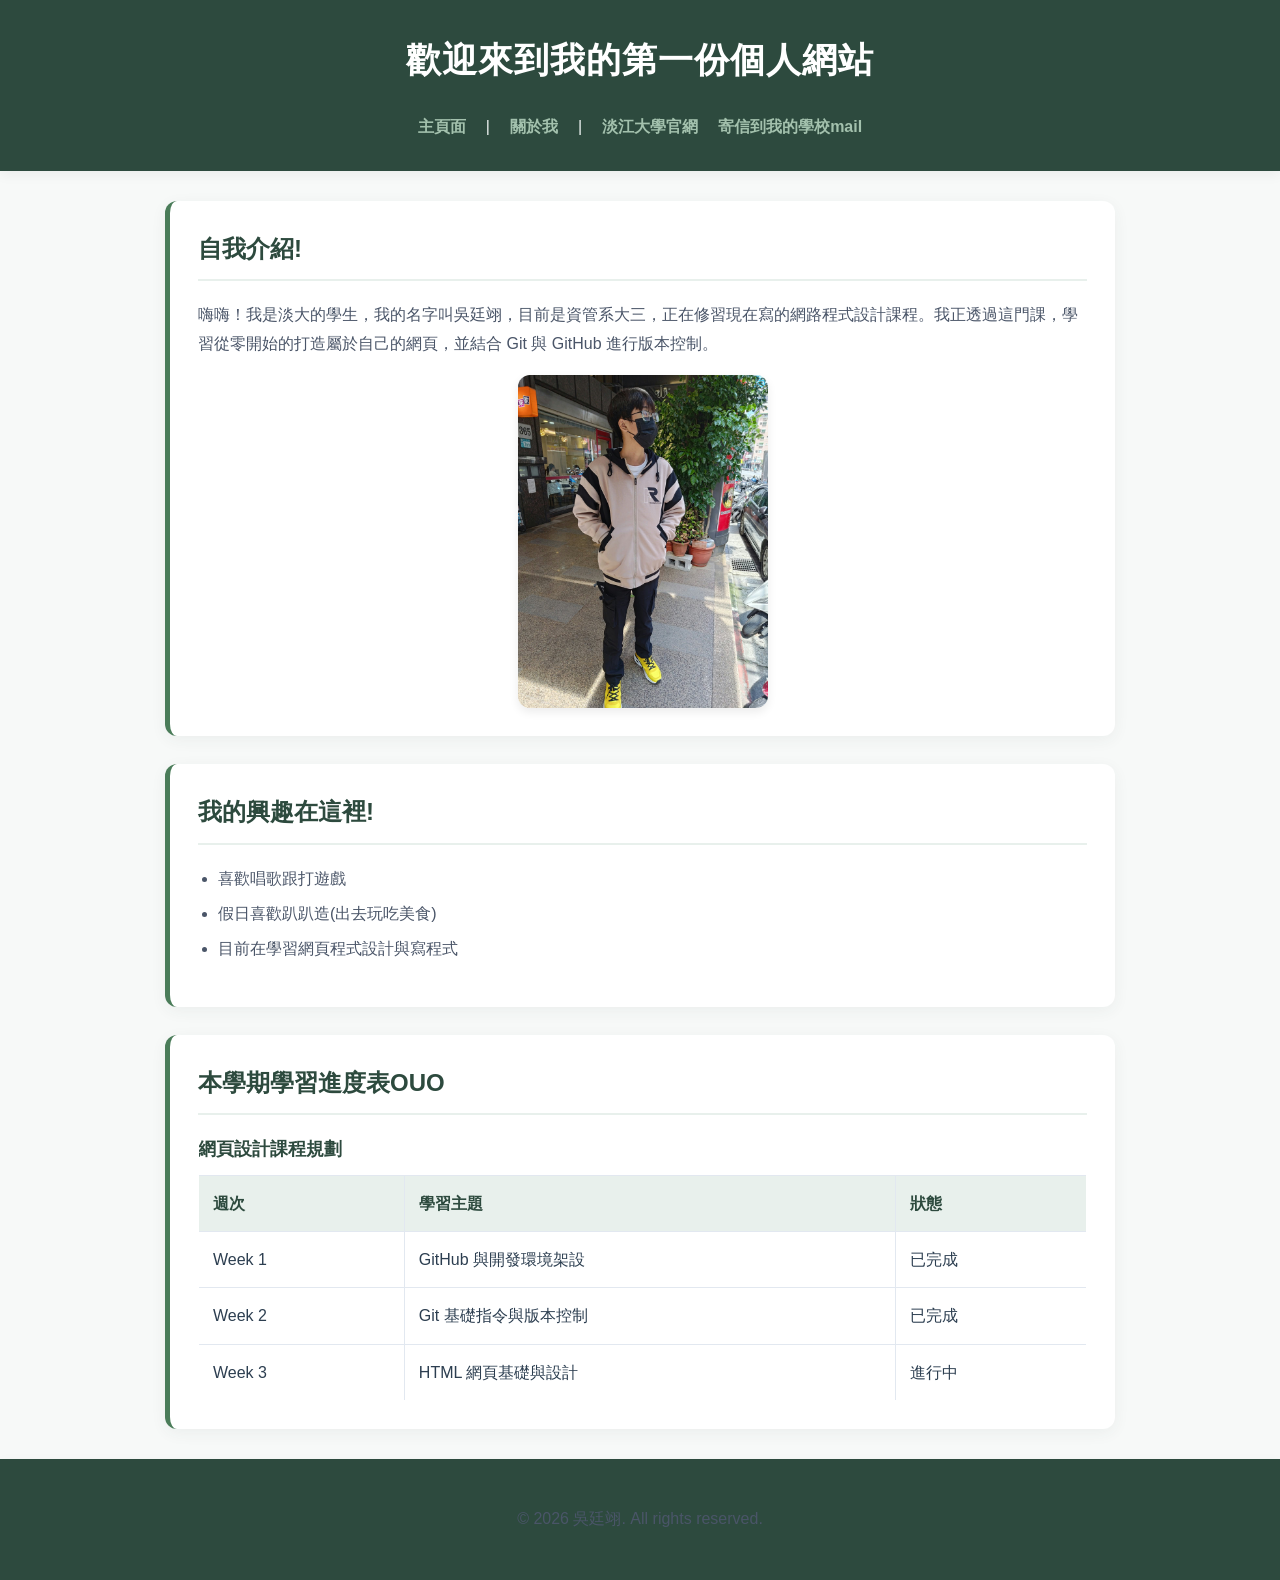
<file: index.html>
<!DOCTYPE html>
<html lang="zh-Hant">
<head>
    <meta charset="UTF-8">
    <meta name="viewport" content="width=device-width, initial-scale=1.0">
    <title>我的個人自我介紹</title>
    <link rel="stylesheet" href="style.css">
</head>
<body>

    <!-- 頁首與導覽 -->
    <header>
        <h1>歡迎來到我的第一份個人網站</h1>
        <nav>
            <a href="index.html">主頁面</a> | 
            <a href="about.html">關於我</a> | 
            <a href="https://www.tku.edu.tw/" target="_blank" rel="noreferrer">淡江大學官網</a>
            <a href="mailto:412631235@o365.tku.edu.tw">寄信到我的學校mail</a>
        </nav>
    </header>

    <!-- 主要內容區塊 -->
    <main>
        <!-- 自我介紹與圖片 -->
        <section>
            <h2>自我介紹!</h2>
            <p>嗨嗨！我是淡大的學生，我的名字叫吳廷翊，目前是資管系大三，正在修習現在寫的網路程式設計課程。我正透過這門課，學習從零開始的打造屬於自己的網頁，並結合 Git 與 GitHub 進行版本控制。</p>
            <img src="images/profile.jpg" alt="穿著休閒服裝的個人照片" width="250">
        </section>

        <!-- 興趣或技能清單 -->
        <section>
            <h2>我的興趣在這裡!</h2>
            <ul>
                <li>喜歡唱歌跟打遊戲</li>
                <li>假日喜歡趴趴造(出去玩吃美食)</li>
                <li>目前在學習網頁程式設計與寫程式</li>
            </ul>
        </section>

        <!-- 包含至少三列資料的表格 -->
        <section>
            <h2>本學期學習進度表OUO</h2>
            <table border="1">
                <caption>網頁設計課程規劃</caption>
                <thead>
                    <tr>
                        <th scope="col">週次</th>
                        <th scope="col">學習主題</th>
                        <th scope="col">狀態</th>
                    </tr>
                </thead>
                <tbody>
                    <tr>
                        <td>Week 1</td>
                        <td>GitHub 與開發環境架設</td>
                        <td>已完成</td>
                    </tr>
                    <tr>
                        <td>Week 2</td>
                        <td>Git 基礎指令與版本控制</td>
                        <td>已完成</td>
                    </tr>
                    <tr>
                        <td>Week 3</td>
                        <td>HTML 網頁基礎與設計</td>
                        <td>進行中</td>
                    </tr>
                </tbody>
            </table>
        </section>
    </main>

    <!-- 頁尾 -->
    <footer>
        <p>© 2026 吳廷翊. All rights reserved.</p>
    </footer>

</body>
</html>
</file>
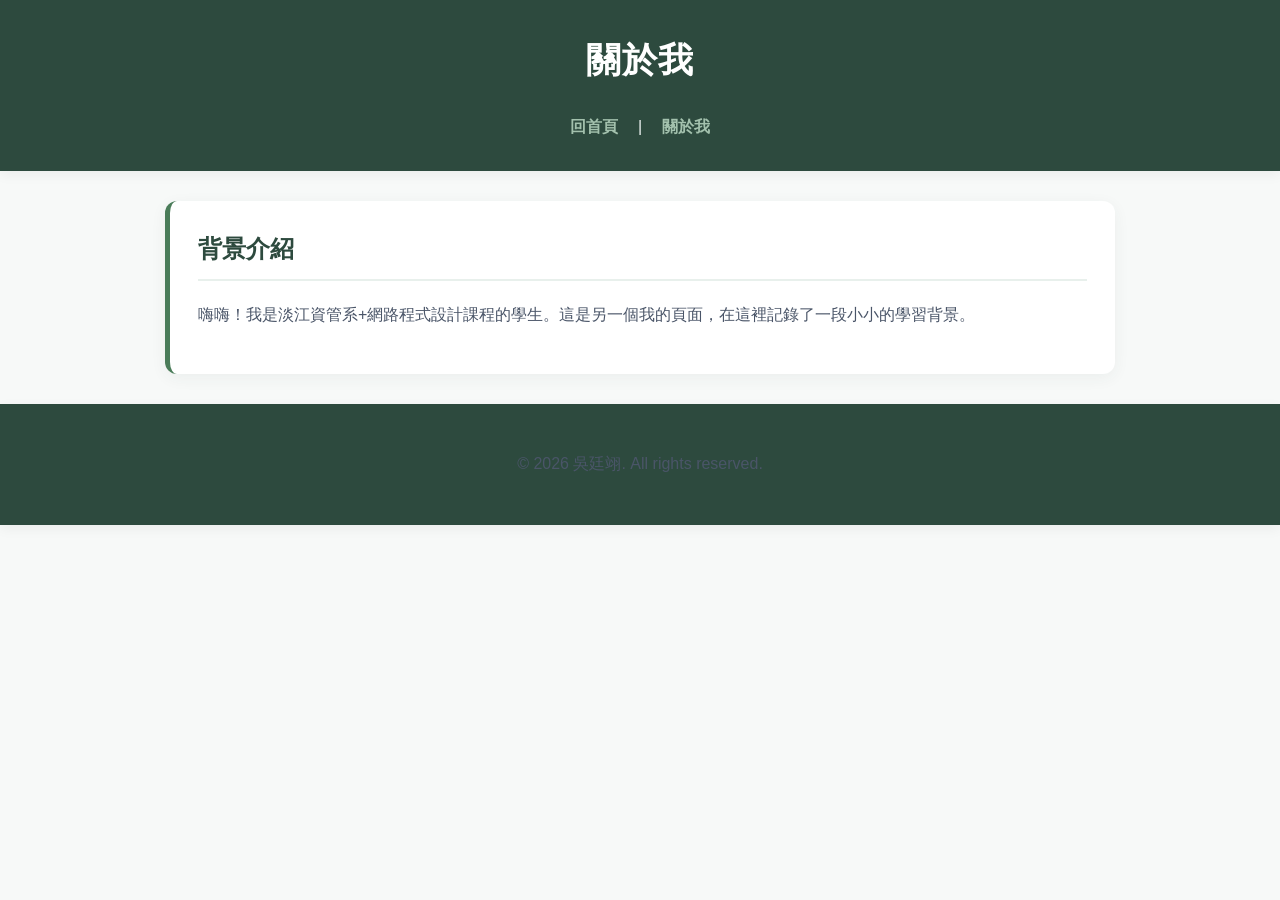
<file: about.html>
<!DOCTYPE html>
<html lang="zh-Hant">
<head>
    <meta charset="UTF-8">
    <meta name="viewport" content="width=device-width, initial-scale=1.0">
    <title>關於我</title>
    <link rel="stylesheet" href="style.css">
</head>
<body>
    <!-- 頁首與導覽列（這裡有連回首頁的本機連結） -->
    <header>
        <h1>關於我</h1>
        <nav>
            <a href="index.html">回首頁</a> | 
            <a href="about.html">關於我</a>
        </nav>
    </header>

    <!-- 主要內容 -->
    <main>
        <section>
            <h2>背景介紹</h2>
            <p>嗨嗨！我是淡江資管系+網路程式設計課程的學生。這是另一個我的頁面，在這裡記錄了一段小小的學習背景。</p>
        </section>
    </main>

    <!-- 頁尾 -->
    <footer>
        <p>© 2026 吳廷翊. All rights reserved.</p>
    </footer>
</body>
</html>
</file>
<file: style.css>
/* --- 1. 全域與基礎設定 --- */
* {
  box-sizing: border-box;
}

body {
  margin: 0;
  color: #2c3e50;
  background-color: #f7f9f8; /* 改成帶有一點清新感的米灰白背景 */
  font-family: "Segoe UI", Tahoma, Geneva, Verdana, sans-serif;
  line-height: 1.7;
}

/* --- 2. 頁首與頁尾（改成沉穩的森林綠色系） --- */
header, footer {
  background-color: #2d4a3e; /* 改成森林深綠色 */
  color: #f1f6f4;
  padding: 30px 20px;
  text-align: center;
  box-shadow: 0 4px 12px rgba(0, 0, 0, 0.05);
}

header h1 {
  margin-top: 0;
  color: #ffffff;
  font-size: 2.2rem;
  letter-spacing: 1px;
}

/* --- 3. 導覽列（加入點擊特效與更好看的間距） --- */
nav {
  display: flex;
  justify-content: center;
  align-items: center;
  flex-wrap: wrap;
  gap: 20px;
  margin-top: 15px;
}

nav a {
  color: #a3c1ad; /* 柔和的淺綠色連結 */
  text-decoration: none;
  font-weight: 600;
  transition: color 0.3s ease;
}

nav a:hover {
  color: #ffffff;
  text-decoration: underline;
}

/* --- 4. 主要內容區域 --- */
main {
  width: 90%;
  max-width: 950px;
  margin: 30px auto;
}

section {
  margin-bottom: 28px;
  padding: 28px;
  background-color: #ffffff;
  border-radius: 12px; /* 圓角稍微做大一點，更有現代感 */
  box-shadow: 0 4px 16px rgba(45, 74, 62, 0.06); /* 綠色調的柔和陰影 */
  border-left: 5px solid #4a7c59; /* 左側加入質感邊框線 */
}

h2 {
  color: #2d4a3e;
  border-bottom: 2px solid #e8f0ec;
  padding-bottom: 10px;
  margin-top: 0;
}

p {
  line-height: 1.8;
  color: #4a5568;
}

/* --- 5. 圖片與清單 --- */
img {
  max-width: 100%;
  height: auto;
  border-radius: 12px;
  display: block;
  margin: 16px auto 0 auto;
  box-shadow: 0 4px 10px rgba(0, 0, 0, 0.08);
}

ul {
  padding-left: 20px;
  color: #4a5568;
}

li {
  margin-bottom: 8px;
}

/* --- 6. 表格樣式 --- */
table {
  width: 100%;
  border-collapse: collapse;
  background-color: white;
  margin-top: 15px;
  border-radius: 8px;
  overflow: hidden;
}

caption {
  font-weight: bold;
  margin-bottom: 10px;
  color: #2d4a3e;
  text-align: left;
  font-size: 1.1rem;
}

th, td {
  padding: 14px;
  border: 1px solid #e2e8f0;
  text-align: left;
}

th {
  background-color: #e8f0ec; /* 與綠色主題搭配的淺綠底色 */
  color: #2d4a3e;
}

/* --- 7. RWD 響應式設計（手機版面） --- */
@media (max-width: 600px) {
  header,
  footer {
    padding: 20px 15px;
  }

  main {
    width: 95%;
    margin: 15px auto;
  }
  nav {
    flex-direction: column; /* 當螢幕小於 600px 時，改為垂直上下排列 */
    gap: 10px;              /* 縮小手機上的間距 */
  }

  section {
    padding: 18px;
    border-left-width: 4px;
  }

  nav {
    flex-direction: column;
    gap: 10px;
  }

  table {
    font-size: 14px;
  }
}
</file>
